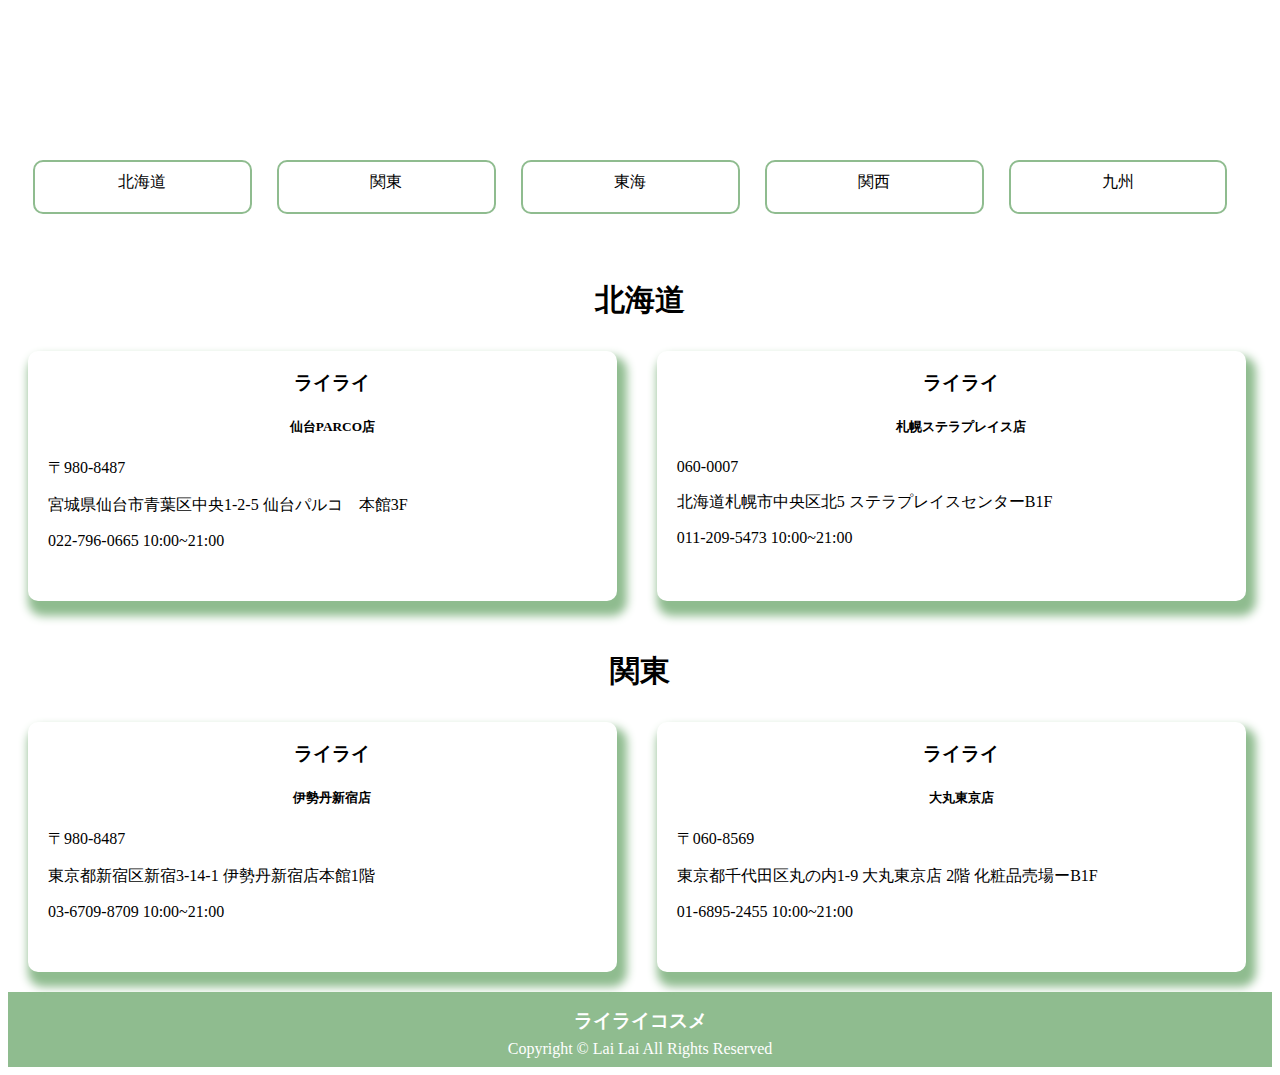
<file: index1.html>
<!DOCTYPE html>
<html lang="en">
<head>
    <meta charset="UTF-8">
    <meta http-equiv="X-UA-Compatible" content="IE=edge">
    <meta name="viewport" content="width=device-width, initial-scale=1.0">
    <title>Document</title>
    <style>
        #header {
            width:100%;
            height: 130px;
            background-image: url("https://www.ics-world.com/wp-content/uploads/2021/03/Sustainable-2.jpg");
            background-size: cover;
            background-position: center;
            text-align: center;
            margin-bottom: 10px;
        }
        #header a {
            text-decoration: none;
            color:white;
            line-height: 130px;
        }
        #head-link {
            width:100%;
            height: 50px;
            background-color:white;
            text-align: center;
        }
        #head-link div {
            width: 17%;
            height:40px;
            float:left;
            margin-left: 25px;
            margin-bottom: 15px;
            border:2px solid darkseagreen;
            border-radius: 10px;
            padding-top:10px;
        }
        #head-link div ul li{
            width: 100px;
            height:35px;
            display:block;
            text-decoration:none;
            text-align:center;
            line-height:30px;
            color:black;
            margin-top: 20px;
            box-shadow: 0 3px darkseagreen;
            padding: 4px;
            color: black;
            transition: box-shadow .4s, color .3s;
        }
        #head-link div:hover{
            background-color:darkseagreen;
        }
        #head-link div ul{
            position:absolute;
            visibility:hidden;
        }
        #head-link div:hover ul li{
            visibility:visible;
        }
        #main {
            clear:both;
            margin-top: 100px;
        }
        #main1{
            text-align: center;
            font-size: 30px;
        }
        #main div {
             width:45%;
             height:250px;
             padding-left: 20px;
             margin-left: 20px;
             margin-right: 20px;
             margin-bottom: 20px;
             border-radius: 10px;
             box-shadow:  5px 10px 10px 5px darkseagreen;
             cursor:pointer;
             transition:transform .5s;
             float:left;
        }
        #main div h3,h5 {
            text-align: center;
        }
        #footer{
            width:100%;
            height: 70px;
            color:white;
            background-color:darkseagreen;
            clear:both;
            line-height: 10px;
            text-align: center;
            margin-top: 50px;
            padding-top: 5px;
        }
        @media only screen and (min-width: 700px){
            #header h2 {
                width: 100%;
            }
            #head-link {
                float: left;
                width: 100%;
            }

            #main1{
                float: left;
                width: 100%;
            }
            #footer {
                width: 100%;
            }
        }
        @media only screen and (max-width: 700px) {
            #header h2 {
                width: 100%;
            }
            #head-link {
                float: left;
                width: 100%;
            }
            #head-link div  {
            visibility:hidden;
            }
            #main1{
                float: left;
                width: 100%;
            }
            #footer {
                width: 100%;
            }   
        }
              
    </style>
</head>
<body>
    <div id="header">
        <h2><a href="index.html"> お取り扱い店舗</a></h2>
    </div>
    <div id="head-link">
        <div>北海道
            <ul>
                <li>札幌</li>
                <li>旭川</li>
            </ul>
        </div>
        <div>関東
            <ul>
                <li>東京</li>
                <li>埼玉</li>
            </ul>
        </div>
        <div>東海
            <ul>
                <li>静岡</li>
            </ul>
        </div>
        <div>関西
            <ul>
                <li>大阪</li>
                <li>京都</li>
            </ul>
        </div>
        <div>九州
            <ul>
                <li>広島</li>
                <li>沖縄</li>
            </ul>
        </div>
    </div>
    <div id="main">
        <h3 id="main1"><b>北海道</b></h3>
        <div>
            <h3>ライライ</h3>
            <h5>仙台PARCO店</h5>
            <p>〒980-8487</p>
            <p>宮城県仙台市青葉区中央1-2-5 仙台パルコ　本館3F</p>
            <p>022-796-0665 10:00~21:00</p>
        </div>
        <div>
            <h3>ライライ</h3>
            <h5>札幌ステラプレイス店</h5>
            <p>060-0007</p>
            <p>北海道札幌市中央区北5 ステラプレイスセンターB1F</p>
            <p>011-209-5473 10:00~21:00</p>
        </div>
        <h3 id="main1"><b>関東</b></h3>
        <div>
            <h3>ライライ</h3>
            <h5>伊勢丹新宿店</h5>
            <p>〒980-8487</p>
            <p>東京都新宿区新宿3-14-1 伊勢丹新宿店本館1階 </p>
            <p>03-6709-8709 10:00~21:00</p>
        </div>
        <div>
            <h3>ライライ</h3>
            <h5>大丸東京店</h5>
            <p>〒060-8569</p>
            <p>東京都千代田区丸の内1-9 大丸東京店 2階 化粧品売場ーB1F</p>
            <p>01-6895-2455 10:00~21:00</p>
        </div>
    </div>
    <div id="footer">
        <h3>ライライコスメ</h3>
        <p>Copyright © Lai Lai All Rights Reserved</p>
    </div>
</body>
</file>
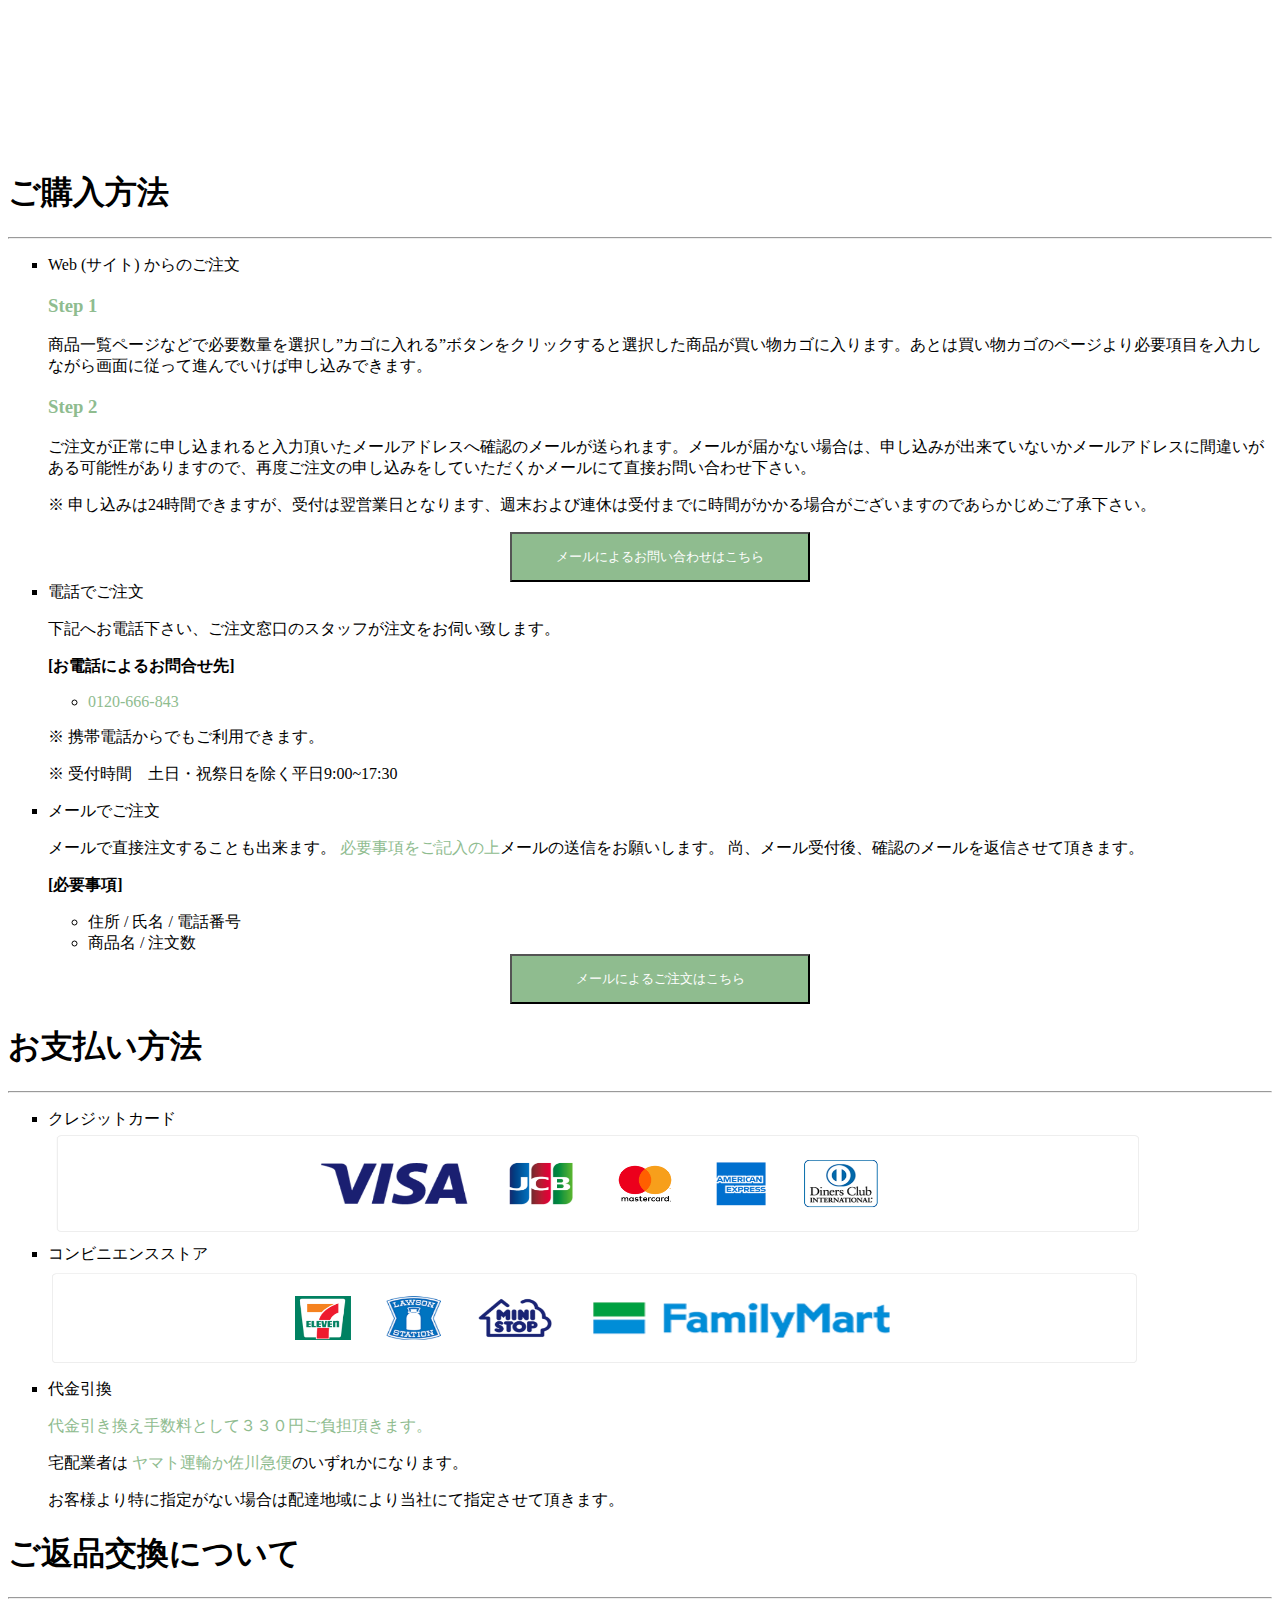
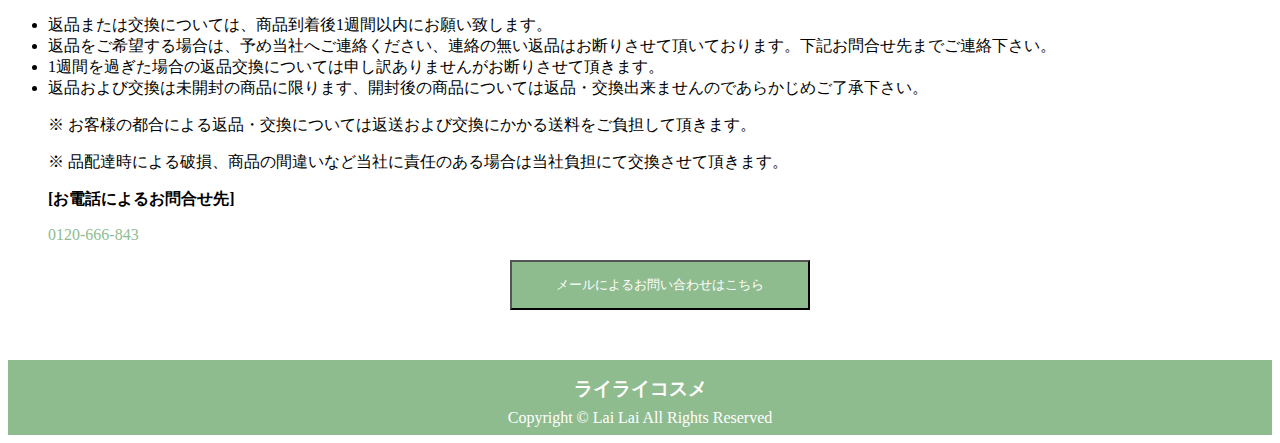
<file: index2.html>
<!DOCTYPE html>
<html lang="en">
<head>
    <meta charset="UTF-8">
    <meta http-equiv="X-UA-Compatible" content="IE=edge">
    <meta name="viewport" content="width=device-width, initial-scale=1.0">
    <title>Document</title>
    <style>
        #header {
            width:100%;
            height: 130px;
            background-image: url("https://www.ics-world.com/wp-content/uploads/2021/03/Sustainable-2.jpg");
            background-size: cover;
            background-position: center;
            text-align: center;
            margin-bottom: 10px;      
        }
        #header a {
            text-decoration: none;
            color:white;
            line-height: 130px;
        } 
        #main button {
            background-color: darkseagreen;
            color:white;
            margin:auto;
            display:block;
            width:300px;
            height:50px;
        }
        #footer{
            width:100%;
            height: 70px;
            color:white;
            background-color:darkseagreen;
            clear:both;
            line-height: 10px;
            text-align: center;
            margin-top: 50px;
            padding-top: 5px;
        }
        </style>
</head>
<body>
    <div id="header">
        <h2><a href="index.html"> お取り扱い店舗</a></h2>
    </div>
    <div id="main">
        <h1>ご購入方法</h1>
        <hr>
        <ul style="list-style-type: square;">
            <li>Web (サイト) からのご注文
                <h3 style="color: darkseagreen;">Step 1</h3>
                <p>商品一覧ページなどで必要数量を選択し”カゴに入れる”ボタンをクリックすると選択した商品が買い物カゴに入ります。あとは買い物カゴのページより必要項目を入力しながら画面に従って進んでいけば申し込みできます。</p>
                <h3 style="color: darkseagreen;">Step 2</h3>
                <p>ご注文が正常に申し込まれると入力頂いたメールアドレスへ確認のメールが送られます。メールが届かない場合は、申し込みが出来ていないかメールアドレスに間違いがある可能性がありますので、再度ご注文の申し込みをしていただくかメールにて直接お問い合わせ下さい。</p>
                <p>※ 申し込みは24時間できますが、受付は翌営業日となります、週末および連休は受付までに時間がかかる場合がございますのであらかじめご了承下さい。</p>
                <button style="cursor:pointer">メールによるお問い合わせはこちら</button>
            </li>
            <li>電話でご注文
                <p>下記へお電話下さい、ご注文窓口のスタッフが注文をお伺い致します。</p>
                <p><b>[お電話によるお問合せ先]</b></p>
                <ul>
                    <li>
                    <p style="color:darkseagreen;">0120-666-843</p>
                    </li>
                </ul>
                <p>※ 携帯電話からでもご利用できます。</p>
                <p>※ 受付時間　土日・祝祭日を除く平日9:00~17:30</p>
            </li>
            <li>メールでご注文
                <p>メールで直接注文することも出来ます。<span style="color:darkseagreen"> 必要事項をご記入の上</span>メールの送信をお願いします。
                尚、メール受付後、確認のメールを返信させて頂きます。</p>
                <p><b>[必要事項]</b></p>
                <ul>
                    <li>住所 / 氏名 / 電話番号</li>
                    <li>商品名 / 注文数</li>
                </ul>
                <button style="cursor:pointer">メールによるご注文はこちら</button>
            </li>
        </ul>
        <h1>お支払い方法</h1>
        <hr>
        <ul style="list-style-type: square;">
            <li>クレジットカード
                <br>
                <img width="90%" height="110px" src="image1.png" alt="写真">
            </li>
            <li>コンビニエンスストア
                <br>
                <img width="90%" height="110px" src="image2.png" alt="写真">
            </li>
            <li>代金引換
                <p style="color:darkseagreen">代金引き換え手数料として３３０円ご負担頂きます。</p>
                <p>宅配業者は<span style="color:darkseagreen"> ヤマト運輸か佐川急便</span>のいずれかになります。</p>
                <p>お客様より特に指定がない場合は配達地域により当社にて指定させて頂きます。</p>
            </li>
        </ul>
        <h1>ご返品交換について</h1>
        <hr>
        <ul>
            <li>返品または交換については、商品到着後1週間以内にお願い致します。</li>
            <li>返品をご希望する場合は、予め当社へご連絡ください、連絡の無い返品はお断りさせて頂いております。下記お問合せ先までご連絡下さい。</li>
            <li>1週間を過ぎた場合の返品交換については申し訳ありませんがお断りさせて頂きます。</li>
            <li>返品および交換は未開封の商品に限ります、開封後の商品については返品・交換出来ませんのであらかじめご了承下さい。
                <p>※ お客様の都合による返品・交換については返送および交換にかかる送料をご負担して頂きます。</p>
                <p>※ 品配達時による破損、商品の間違いなど当社に責任のある場合は当社負担にて交換させて頂きます。</p>
            </li>
            <p><b>[お電話によるお問合せ先]</b></p>
            <p style="color: darkseagreen;">0120-666-843</p>
            <button style="cursor:pointer">メールによるお問い合わせはこちら</button>
        </ul>
    </div>
    <div id="footer">
        <h3>ライライコスメ</h3>
        <p>Copyright © Lai Lai All Rights Reserved</p>
    </div>
</body>
</file>
